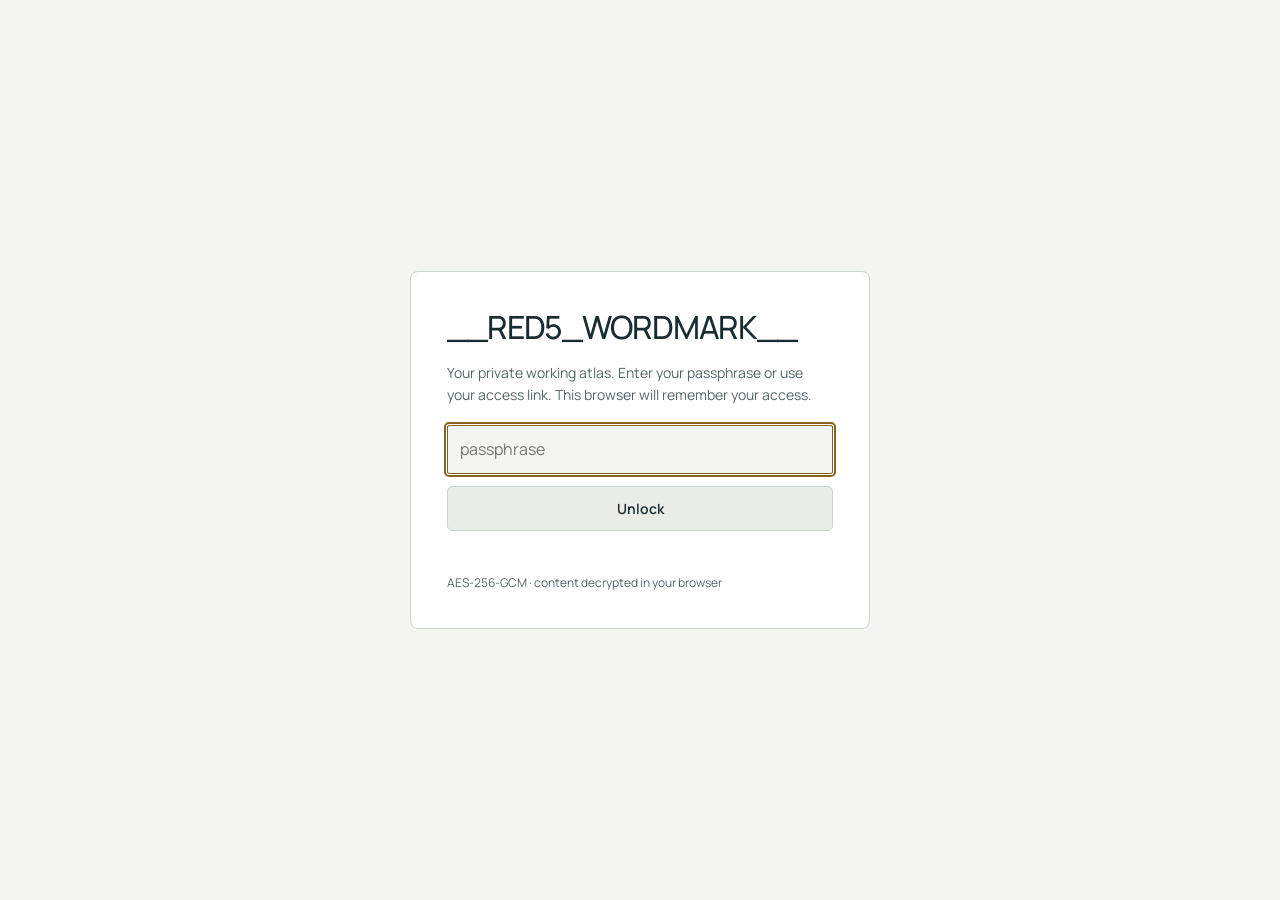
<file: template.html>
<!doctype html>
<html lang="en">
<head>
<meta charset="utf-8">
<meta name="viewport" content="width=device-width,initial-scale=1">
<title>Red5</title>
<link rel="icon" href="data:image/svg+xml,%3Csvg xmlns='http://www.w3.org/2000/svg' viewBox='0 0 100 100'%3E%3Ctext y='.9em' font-size='90'%3E🧭%3C/text%3E%3C/svg%3E">
<link rel="preconnect" href="https://fonts.googleapis.com">
<link rel="stylesheet" href="https://fonts.googleapis.com/css2?family=Manrope:wght@400;500;600;700&display=swap">
<style>
:root{--bg:#f4f5f1;--ink:#182c32;--muted:#53676b;--line:#ccd5d1;--panel:#fff;--brass:#826222;--brass-soft:#e9ece7;--crit:#b0413a}
@media (prefers-color-scheme:dark){:root{--bg:#102329;--ink:#e3ede7;--muted:#a5b9bb;--line:#365057;--panel:#162d34;--brass:#ddbd78;--brass-soft:#203a41;--crit:#f49a8e}}
*{box-sizing:border-box}
body{margin:0;min-height:100vh;display:flex;align-items:center;justify-content:center;background:var(--bg);color:var(--ink);font:16px/1.6 Manrope,'Avenir Next',sans-serif;-webkit-font-smoothing:antialiased}
.card{width:min(460px,92vw);background:var(--panel);border:1px solid var(--line);border-radius:8px;padding:36px}
.eyebrow{font-family:"IBM Plex Mono",Menlo,monospace;font-size:11px;letter-spacing:.14em;text-transform:uppercase;color:var(--muted)}
h1{font-family:inherit;font-weight:500;font-size:32px;letter-spacing:-.035em;line-height:1.2;margin:0 0 16px}
h1 em{font-style:normal}
.red5-wordmark{display:block;width:220px;max-width:100%;height:auto;--red5-accent:#b93228;margin:6px 0 24px}
@media(prefers-color-scheme:dark){.red5-wordmark{--red5-accent:#f18670}}
.sub{color:var(--muted);margin:0 0 18px;font-size:14px}
input{width:100%;padding:11px 12px;border:1px solid var(--line);border-radius:2px;background:var(--bg);color:var(--ink);font:inherit}
input:focus{outline:2px solid var(--brass);outline-offset:1px;border-color:var(--brass)}
button{margin-top:12px;width:100%;padding:12px;border:1px solid var(--line);border-radius:5px;background:var(--brass-soft);color:var(--ink);font:600 14px Manrope,sans-serif;cursor:pointer}button:focus-visible{outline:2px solid var(--brass);outline-offset:3px}
button:disabled{opacity:.6;cursor:wait}
.err{color:var(--crit);font-size:13px;min-height:18px;margin-top:10px}
.foot{margin-top:14px;font-size:12px;color:var(--muted)}
.shake{animation:sh .35s}@keyframes sh{20%,60%{transform:translateX(-5px)}40%,80%{transform:translateX(5px)}}
</style>
</head>
<body>
<form class="card" id="gate" autocomplete="off">
  <h1>__RED5_WORDMARK__</h1>
  <p class="sub">Your private working atlas. Enter your passphrase or use your access link. This browser will remember your access.</p>
  <input type="password" id="pass" placeholder="passphrase" aria-label="passphrase" autofocus>
  <button type="submit" id="unlock">Unlock</button>
  <div class="err" id="err" role="status" aria-live="polite"></div>
  <div class="foot">AES-256-GCM · content decrypted in your browser</div>
</form>
<script>
"use strict";
const BLOB = "__PAYLOAD__";
const PBKDF2_ITERS = 310000;
const KEY = "ast-pass";
function b64ToBytes(b64){const bin=atob(b64);const a=new Uint8Array(bin.length);for(let i=0;i<bin.length;i++)a[i]=bin.charCodeAt(i);return a}
function fragmentPass(){
  const m = location.hash.match(/[#&]k=([A-Za-z0-9_-]+={0,2})/);
  if(!m) return null;
  try{ return new TextDecoder().decode(b64ToBytes(m[1].replace(/-/g,"+").replace(/_/g,"/"))); }catch(_){ return null }
}
async function decrypt(pass){
  const raw = b64ToBytes(BLOB);
  const salt = raw.slice(0,16), nonce = raw.slice(16,28), ct = raw.slice(28);
  const km = await crypto.subtle.importKey("raw", new TextEncoder().encode(pass), "PBKDF2", false, ["deriveKey"]);
  const key = await crypto.subtle.deriveKey({name:"PBKDF2", salt, iterations:PBKDF2_ITERS, hash:"SHA-256"}, km, {name:"AES-GCM", length:256}, false, ["decrypt"]);
  const pt = await crypto.subtle.decrypt({name:"AES-GCM", iv:nonce}, key, ct);
  return new TextDecoder().decode(pt);
}
function boot(html){
  // Replace this shell with the decrypted page; inline scripts execute on write.
  document.open(); document.write(html); document.close();
}
document.getElementById("gate").addEventListener("submit", async (e)=>{
  e.preventDefault();
  const btn = document.getElementById("unlock"), err = document.getElementById("err");
  const pass = document.getElementById("pass").value;
  btn.disabled = true; err.textContent = "";
  try{
    const html = await decrypt(pass);
    try{ localStorage.setItem(KEY, pass); }catch(_){}
    boot(html);
  }catch(_){
    err.textContent = "That passphrase does not open this plate.";
    const c = document.getElementById("gate"); c.classList.add("shake"); setTimeout(()=>c.classList.remove("shake"), 400);
    btn.disabled = false;
  }
});
async function tryLink(){
  const fromLink = fragmentPass();
  if(!fromLink) return false;
  try{ const html = await decrypt(fromLink); try{ localStorage.setItem(KEY, fromLink); }catch(_){} boot(html); return true; }catch(_){ return false; }
}
window.addEventListener("hashchange", tryLink); // magic link pasted into an already-open gate tab
(async ()=>{
  if(await tryLink()) return;
  let saved = null; try{ saved = localStorage.getItem(KEY) || sessionStorage.getItem(KEY); }catch(_){}
  if(saved){
    try{ boot(await decrypt(saved)); return; }
    catch(_){ try{ localStorage.removeItem(KEY); sessionStorage.removeItem(KEY); }catch(_){} }
  }
})();
</script>
</body>
</html>
</file>
